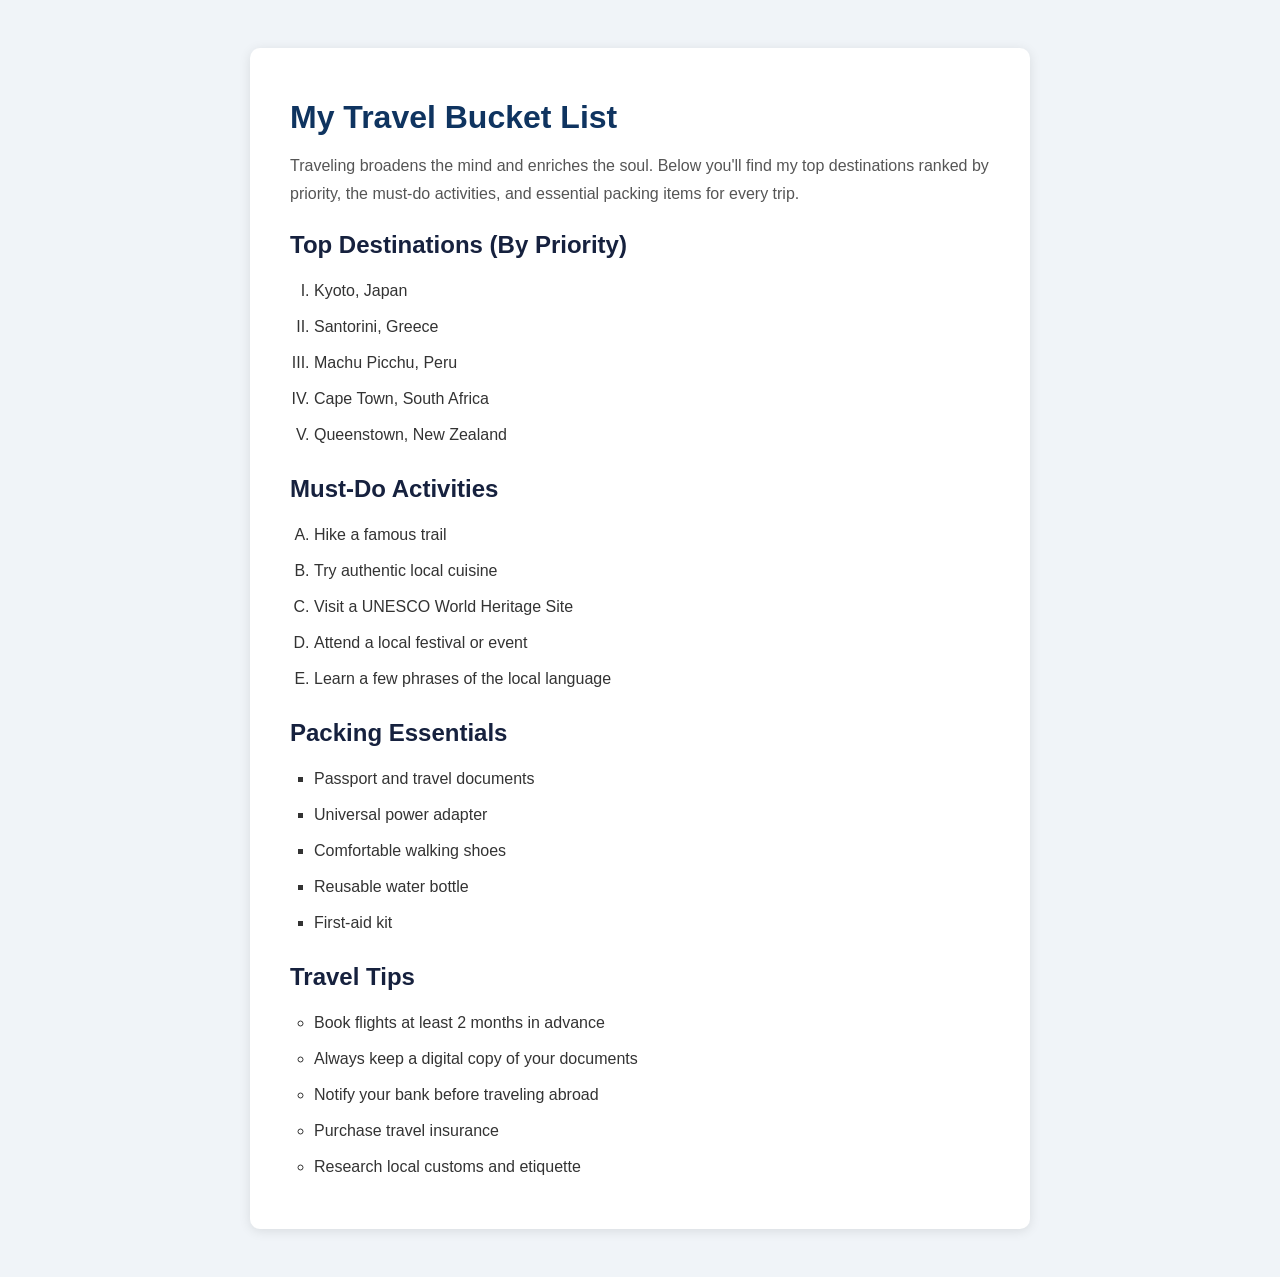
<file: 17062026.html>
<!DOCTYPE html>
<html lang="en">
<head>
  <meta charset="UTF-8" />
  <meta name="viewport" content="width=device-width, initial-scale=1.0" />
  <title>Travel Destinations</title>
  <style>
    body {
      font-family: Arial, sans-serif;
      background: #f0f4f8;
      display: flex;
      justify-content: center;
      padding: 40px 20px;
    }

    .container {
      background: #fff;
      max-width: 700px;
      width: 100%;
      padding: 30px 40px;
      border-radius: 10px;
      box-shadow: 0 2px 12px rgba(0,0,0,0.1);
    }

    h1 {
      color: #0f3460;
      margin-bottom: 8px;
    }

    h2 {
      color: #16213e;
      margin-top: 24px;
      margin-bottom: 8px;
    }

    p {
      color: #555;
      line-height: 1.7;
      margin-bottom: 16px;
    }

    ol, ul {
      padding-left: 24px;
      color: #333;
      line-height: 2;
    }

    li {
      margin-bottom: 4px;
    }
  </style>
</head>
<body>
  <div class="container">

    <h1>My Travel Bucket List</h1>
    <p>
      Traveling broadens the mind and enriches the soul. Below you'll find
      my top destinations ranked by priority, the must-do activities, and
      essential packing items for every trip.
    </p>

    <!-- Ordered list with Roman numerals -->
    <h2>Top Destinations (By Priority)</h2>
    <ol type="I">
      <li>Kyoto, Japan</li>
      <li>Santorini, Greece</li>
      <li>Machu Picchu, Peru</li>
      <li>Cape Town, South Africa</li>
      <li>Queenstown, New Zealand</li>
    </ol>

    <!-- Ordered list with uppercase letters -->
    <h2>Must-Do Activities</h2>
    <ol type="A">
      <li>Hike a famous trail</li>
      <li>Try authentic local cuisine</li>
      <li>Visit a UNESCO World Heritage Site</li>
      <li>Attend a local festival or event</li>
      <li>Learn a few phrases of the local language</li>
    </ol>

    <!-- Unordered list with square bullets -->
    <h2>Packing Essentials</h2>
    <ul style="list-style-type: square">
      <li>Passport and travel documents</li>
      <li>Universal power adapter</li>
      <li>Comfortable walking shoes</li>
      <li>Reusable water bottle</li>
      <li>First-aid kit</li>
    </ul>

    <!-- Unordered list with circle bullets -->
    <h2>Travel Tips</h2>
    <ul style="list-style-type: circle">
      <li>Book flights at least 2 months in advance</li>
      <li>Always keep a digital copy of your documents</li>
      <li>Notify your bank before traveling abroad</li>
      <li>Purchase travel insurance</li>
      <li>Research local customs and etiquette</li>
    </ul>

  </div>
</body>
</html>
</file>
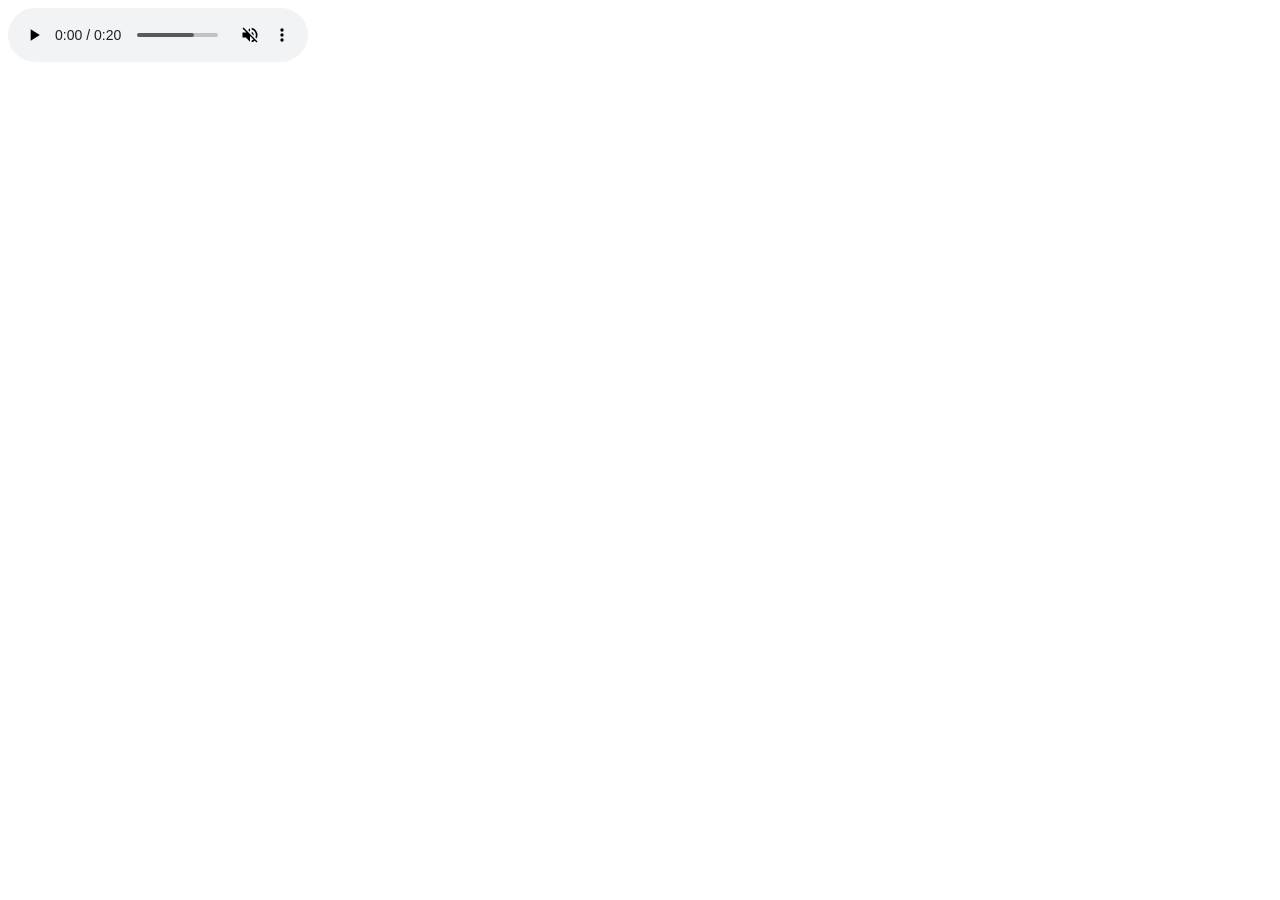
<file: audiotag.html>
<!DOCTYPE html>
<html lang="en">
<head>
    
    <title>audiopath</title>
</head>
<body>
    <audio controls autoplay muted>
        <source src="./kill_bill.mp3" type="audio/mpeg">

    </audio>
</body>
</html>
</file>
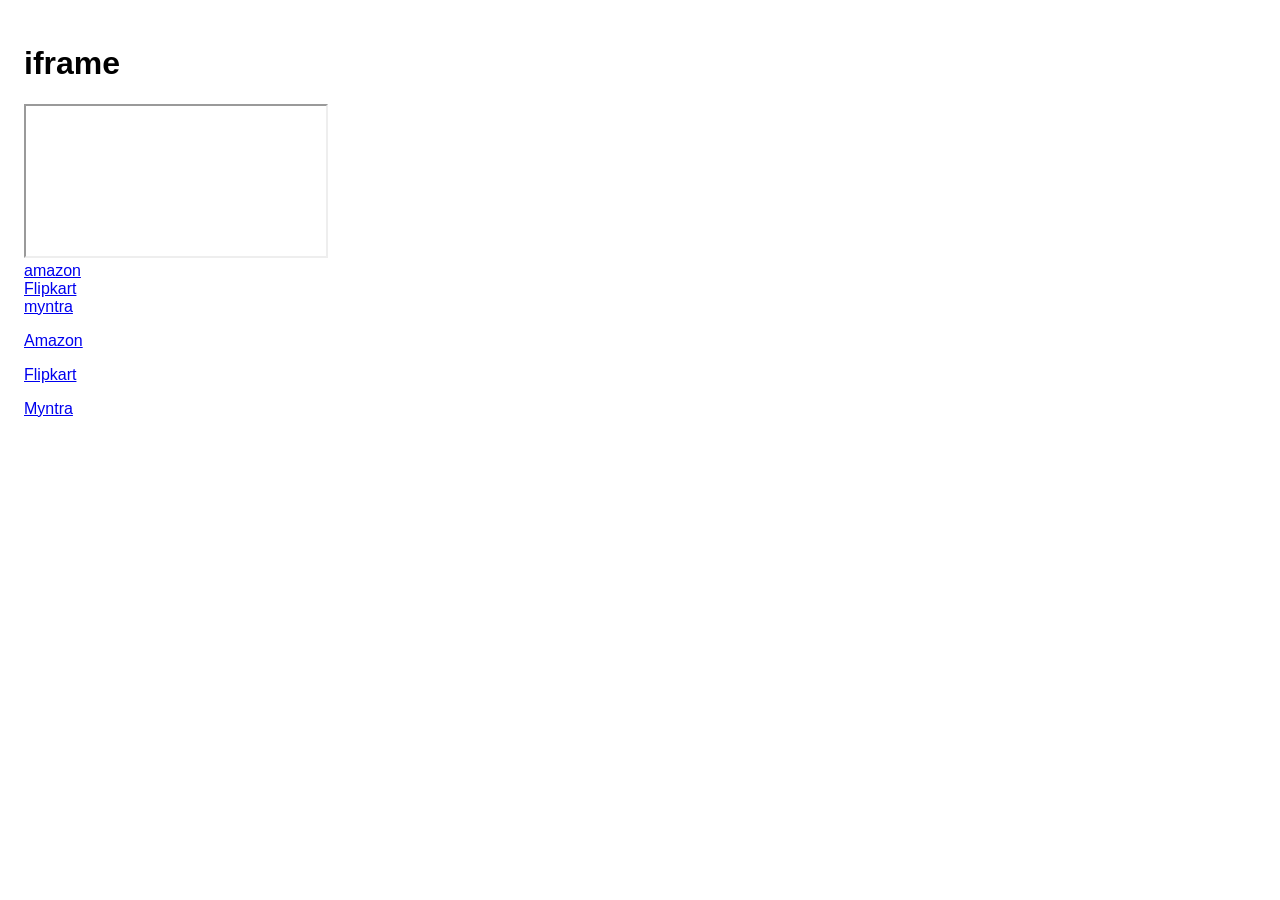
<file: index (1).html>
<!DOCTYPE html>
<html lang="en">
<head>
    <meta charset="UTF-8">
    <meta name="viewport" content="width=device-width, initial-scale=1.0">
    <title>iframe</title>
</head>
<body>

    <h1>iframe</h1>

    <iframe src=""></iframe><br>

    <a href="https://www.amazon.in/" 
       target="_blank" 
       rel="noopener noreferrer">amazon</a><br>

    <a href="https://www.flipkart.com/" 
       target="_blank" 
       rel="noopener noreferrer">Flipkart</a><br>

    <a href="https://www.myntra.com/" 
       target="_blank" 
       rel="noopener noreferrer">myntra</a><br>

</body>
</html>





<!DOCTYPE html>
<html lang="en">
<head>
    <meta charset="UTF-8">
    <meta name="viewport" content="width=device-width, initial-scale=1.0">
    <title>iframe</title>
    <style>body{font-family:Arial,Helvetica,sans-serif;padding:16px}</style>
</head>
<body>
  <p><a href="https://www.amazon.in/" target="_blank" rel="noopener noreferrer">Amazon</a></p>

</body>
</html>





<!DOCTYPE html>
<html lang="en">
<head>
    <meta charset="UTF-8">
    <meta name="viewport" content="width=device-width, initial-scale=1.0">
    <title>iframe</title>
   
</head>
<body>
     <p><a href="https://www.flipkart.com/" target="_blank" rel="noopener noreferrer">Flipkart</a></p>

</body>
</html>






<!DOCTYPE html>
<html lang="en">
<head>
    <meta charset="UTF-8">
    <meta name="viewport" content="width=device-width, initial-scale=1.0">
    <title>document</title>
</head>
<body>
    <p>
        <a href="https://www.myntra.com/" 
           target="_blank" 
           rel="noopener noreferrer">Myntra</a>
    </p>
</body>
</html>
</file>
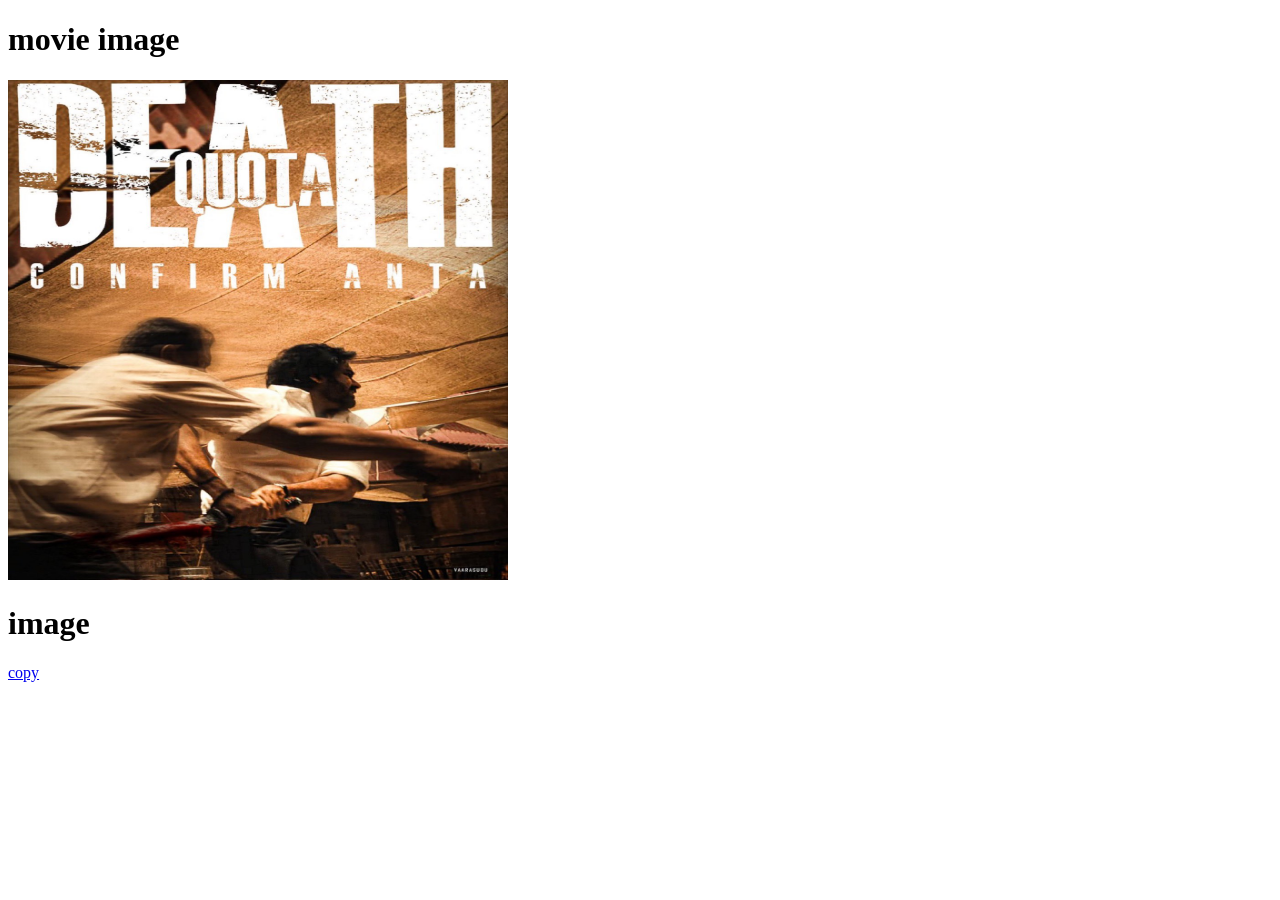
<file: relativepath.html>
<!DOCTYPE html>
<html lang="en">
<head>
     
    <title>my new web page</title>
</head>
<body>
    <h1> movie image</h1>
    <img src="./OG.jpeg" width="500" height="500" alt="OG Image">
    

    
</body>
</html>




<!DOCTYPE html>
<html lang="en">
<head>
    <title>web image</title>
</head>
<body>
    <h1>image</h1>
    <a href="image in image.html">copy</a>
    
</body>
</html>
</file>
